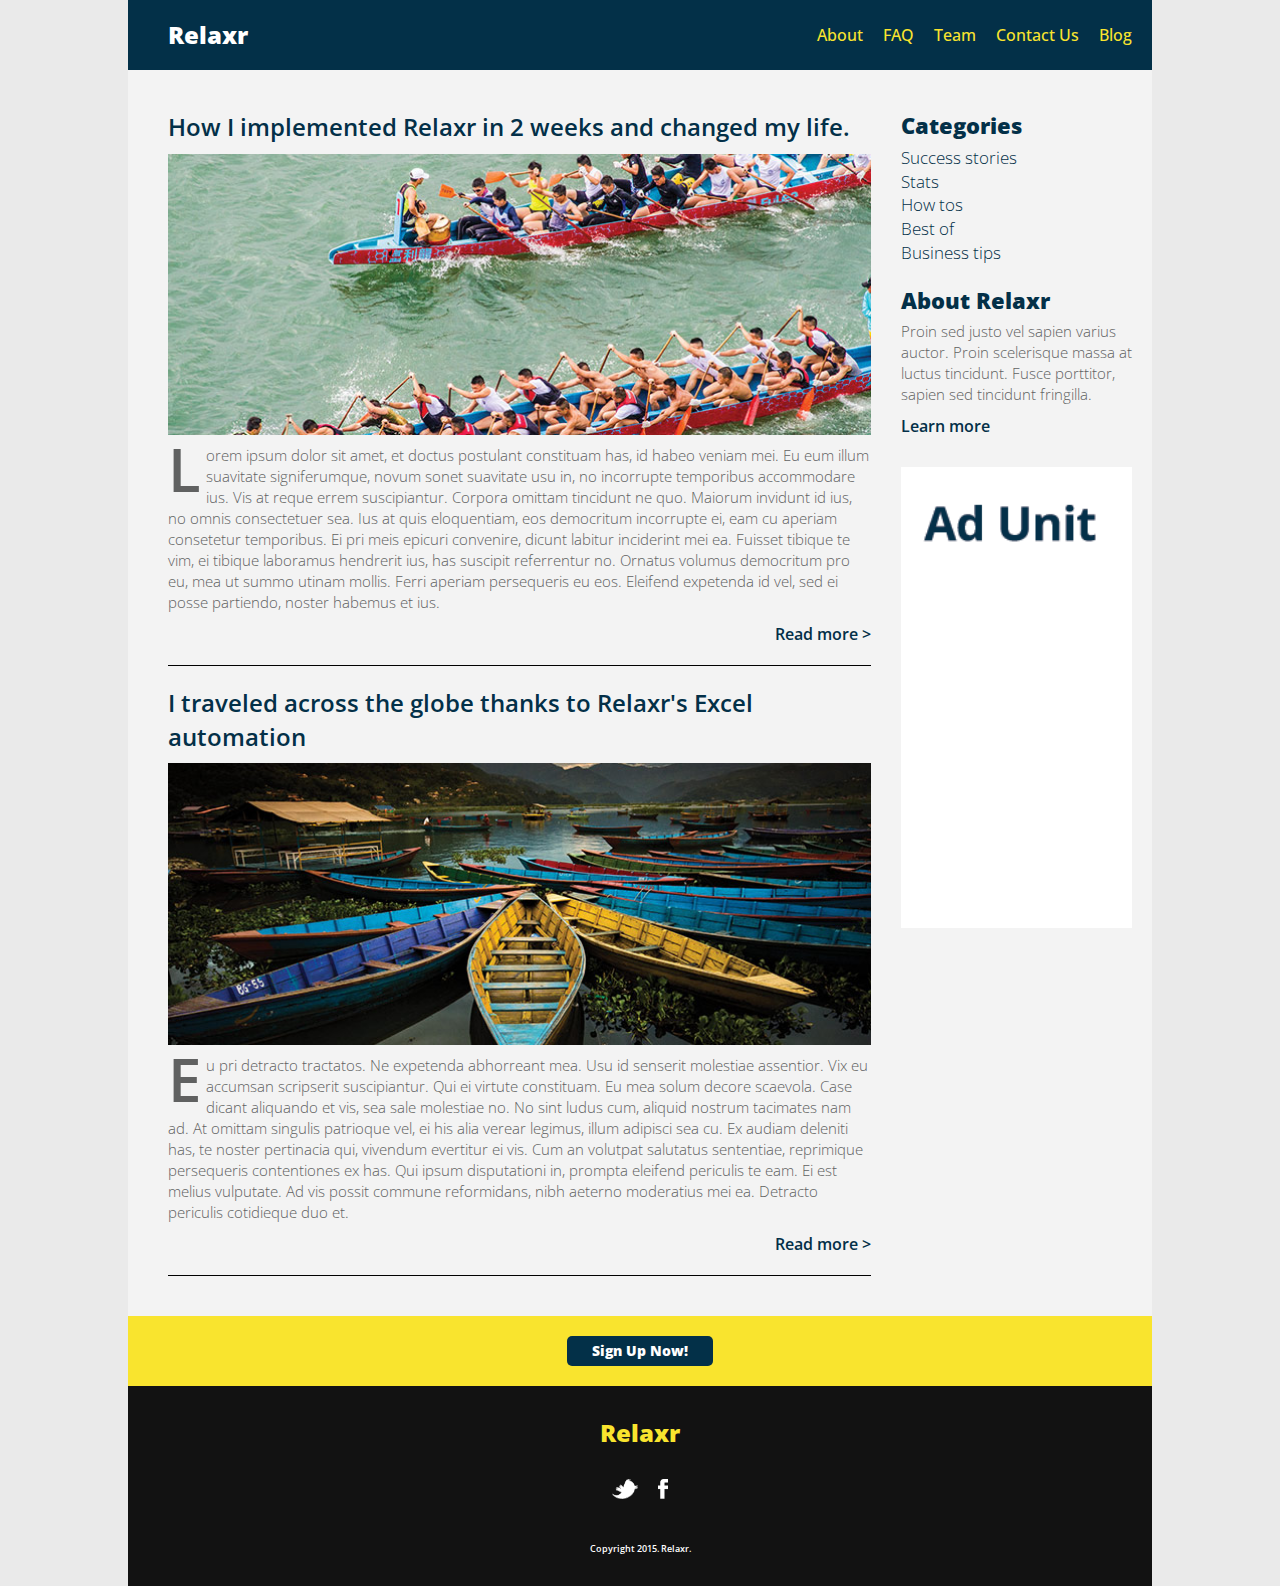
<file: index.html>
<!DOCTYPE html>
<html lang="en">
  <head>
    <meta charset="utf-8">
    <meta name="description" content="Relaxr Landing Page">
    <meta name="keywords" content="Relaxr, assistant, software">
    <title>Relaxr</title>
    <link href="https://fonts.googleapis.com/css?family=Open+Sans:300,300i,600,800" rel="stylesheet">
    <!-- external CSS link -->
    <link rel="stylesheet" href="css/reset.css">
    <link rel="stylesheet" href="css/base.css">
    <link rel="stylesheet" href="css/style.css">
    <script type="text/javascript" src="https://ajax.googleapis.com/ajax/libs/jquery/1.12.4/jquery.min.js">
    </script>
    <script type="text/javascript" src="js/jquery-functions.js"></script>
  </head>

  <body>
    <div id="container">
      <div class="header">
        <div class="logo">
          <h1>Relaxr</h1>
        </div>
        <div class="nav">
          <a href="landing.html">About</a>
          <a href="">FAQ</a>
          <a href="">Team</a>
          <a href="">Contact Us</a>
          <a href="">Blog</a>
        </div>
			</div>
      <div class="main_content">
        <div class="news_feed">
          <div class="news_item">
            <h2>How I implemented Relaxr in 2 weeks and changed my life.</h2>
            <img src="images/blog_photo1.jpg" alt="blog_photo1">
            <p>Lorem ipsum dolor sit amet, et doctus postulant constituam has, id habeo veniam mei. Eu eum illum suavitate signiferumque, novum sonet suavitate usu in, no incorrupte temporibus accommodare ius. Vis at reque errem suscipiantur. Corpora omittam tincidunt ne quo.
            Maiorum invidunt id ius, no omnis consectetuer sea. Ius at quis eloquentiam, eos democritum incorrupte ei, eam cu aperiam consetetur temporibus. Ei pri meis epicuri convenire, dicunt labitur inciderint mei ea. Fuisset tibique te vim, ei tibique laboramus hendrerit ius, has suscipit referrentur no. Ornatus volumus democritum pro eu, mea ut summo utinam mollis. Ferri aperiam persequeris eu eos. Eleifend expetenda id vel, sed ei posse partiendo, noster habemus et ius.
            </p>
            <div class="read_more">
              <a href="">Read more ></a>
            </div>
          </div>
          <div class="news_item">
            <h2>I traveled across the globe thanks to Relaxr's Excel automation</h2>
            <img src="images/blog_photo2.jpg" alt="blog_photo2">
            <p>Eu pri detracto tractatos. Ne expetenda abhorreant mea. Usu id senserit molestiae assentior. Vix eu accumsan scripserit suscipiantur. Qui ei virtute constituam.
            Eu mea solum decore scaevola. Case dicant aliquando et vis, sea sale molestiae no. No sint ludus cum, aliquid nostrum tacimates nam ad. At omittam singulis patrioque vel, ei his alia verear legimus, illum adipisci sea cu. Ex audiam deleniti has, te noster pertinacia qui, vivendum evertitur ei vis.
            Cum an volutpat salutatus sententiae, reprimique persequeris contentiones ex has. Qui ipsum disputationi in, prompta eleifend periculis te eam. Ei est melius vulputate. Ad vis possit commune reformidans, nibh aeterno moderatius mei ea. Detracto periculis cotidieque duo et.</p>
            <div class="read_more">
              <a href="">Read more ></a>
            </div>
          </div>
        </div>
        <div class="sidebar">
          <div class="categories">
            <h2>Categories</h2>
            <a href="">Success stories</a>
            <a href="">Stats</a>
            <a href="">How tos</a>
            <a href="">Best of</a>
            <a href="">Business tips</a>
          </div>
          <div class="about">
            <h2>About Relaxr</h2>
            <p>Proin sed justo vel sapien varius auctor. Proin scelerisque massa at luctus tincidunt. Fusce porttitor, sapien sed tincidunt fringilla.</p>
            <div class="read_more">
              <a href="landing.html">Learn more</a>
            </div>
          </div>

          <div class="advert">
            <img src="images/ad-unit.png" alt="advert_placeholder">
          </div>
        </div>
      </div>
      <div class="signup">
        <div id="button" class="signup">Sign Up Now!</div>
      </div>
      <div class="footer">
        <div>
          <h1>Relaxr</h1>
        </div>
        <div class="social">
          <a href="">
            <img src="images/twitter.png" alt="twitter">
          </a>
          <a href="">
            <img src="images/facebook.png" alt="facebook">
          </a>
        </div>
        <div class="copyright">Copyright 2015. Relaxr. </div>
      </div>
    </div><!-- #container -->
  </body>
</html>
</file>
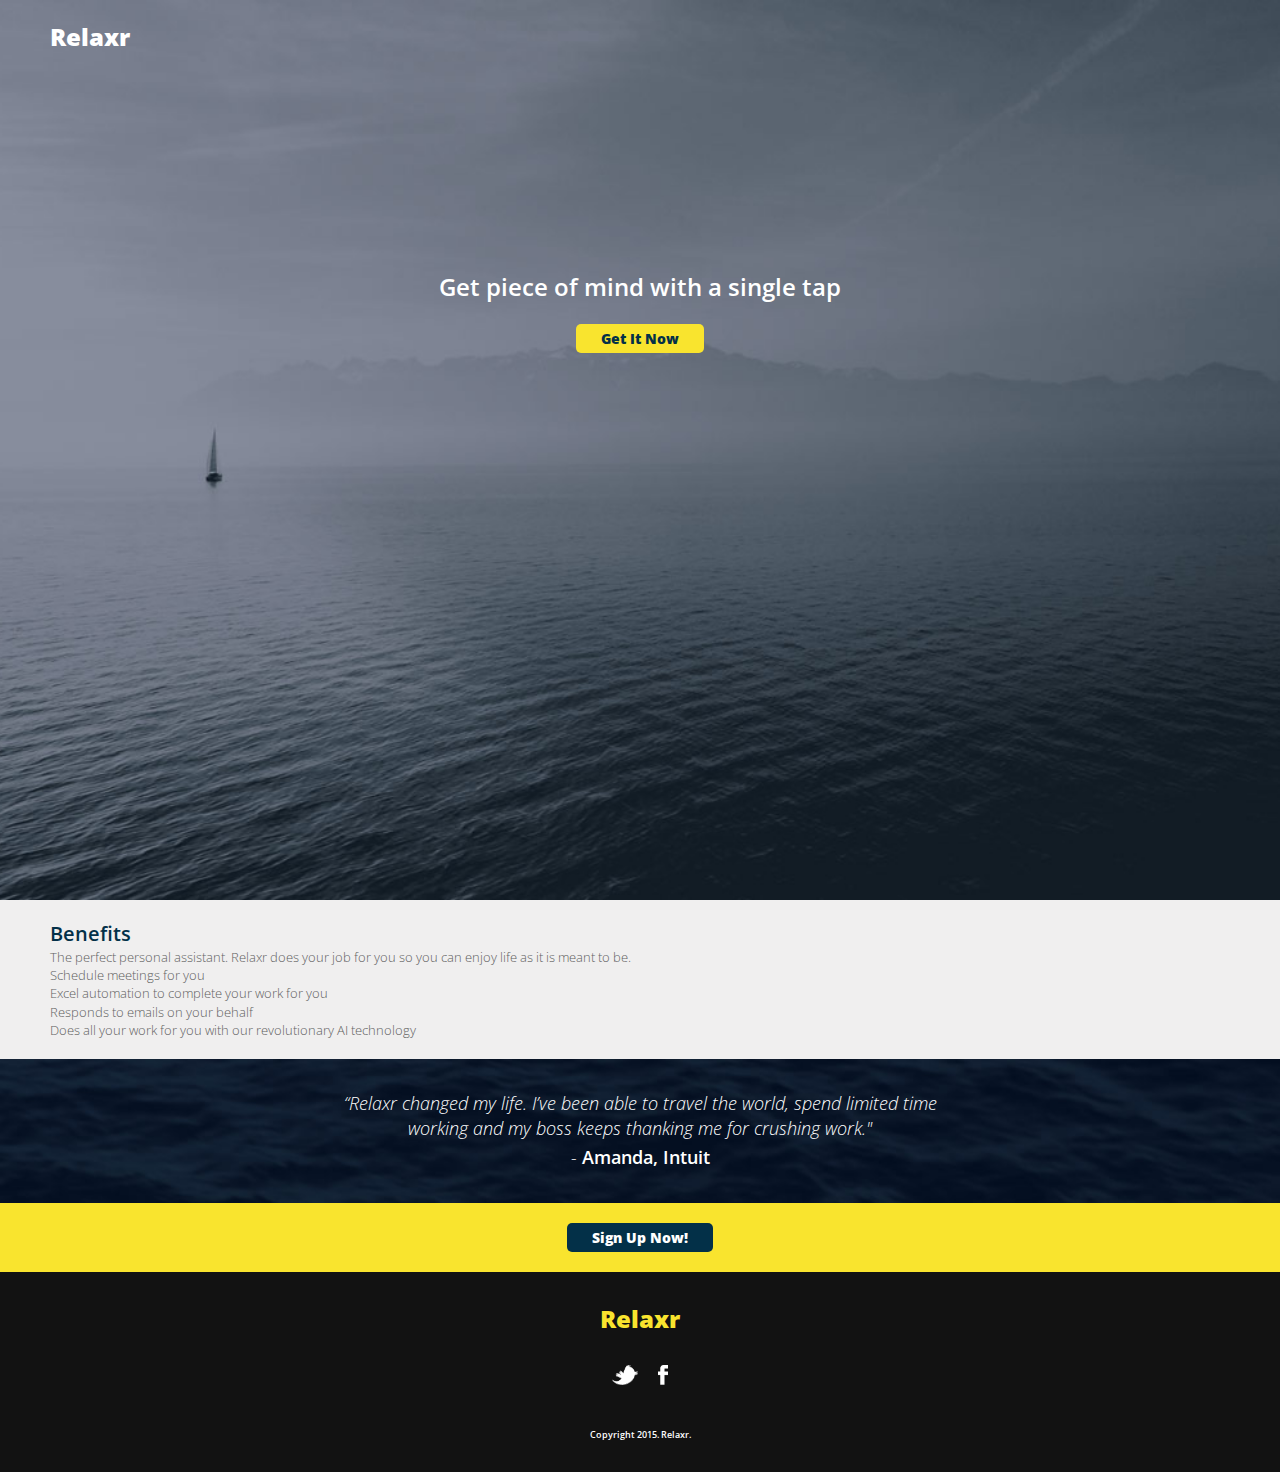
<file: landing.html>
<!DOCTYPE html>
<html lang="en">
  <head>
    <meta charset="utf-8">
    <meta name="description" content="Relaxr Landing Page">
    <meta name="keywords" content="Relaxr, assistant, software">
    <title>Relaxr</title>
    <link href="https://fonts.googleapis.com/css?family=Open+Sans:300,300i,600,800" rel="stylesheet">
    <link rel="stylesheet" href="css/reset.css">
    <link rel="stylesheet" href="css/base.css">
    <link rel="stylesheet" href="css/landing.css">

    <script type="text/javascript" src="https://ajax.googleapis.com/ajax/libs/jquery/1.12.4/jquery.min.js">
    </script>
    <script type="text/javascript" src="js/jquery-functions.js"></script>
  </head>

  <body>
    <div id="container">
      <div class="landing">
        <div class="logo">
          <h1>Relaxr</h1>
        </div>
        <div class="landing_content">
          <h2>Get piece of mind with a single tap</h2>
          <div id="button" class="primary">Get It Now</div>
        </div>
      </div>

      <div class="benefits">
        <div class="benefits_content">
          <h1>Benefits</h1>
          <p>The perfect personal assistant. Relaxr does your job for you so you can enjoy life as it is meant to be.</p>
          <ul>
            <li>Schedule meetings for you</li>
            <li>Excel automation to complete your work for you</li>
            <li>Responds to emails on your behalf</li>
            <li>Does all your work for you with our revolutionary AI technology</li>
          </ul>
        </div>
      </div>

      <div class="testimonial">
        <p>“Relaxr changed my life. I’ve been able to travel the world, spend limited time working and my boss keeps thanking me for crushing work."</p>
        <p>- <em>Amanda, Intuit</em></p>
      </div>

      <div class="signup">
        <div id="button" class="signup">Sign Up Now!</div>
      </div>

      <div class="footer">
        <h1>Relaxr</h1>
        <div class="social">
          <a href="">
            <img src="images/twitter.png" alt="twitter">
          </a>
          <a href="">
            <img src="images/facebook.png" alt="facebook">
          </a>
        </div>
        <div class="copyright">Copyright 2015. Relaxr.</div>
      </div>

    </div>
	</body>
</html>
</file>
<file: css/base.css>
/*
Project Name: Relaxr (this has the common styles applied to all HTML pages)
Client: Relaxr
Author: Grace Tamoro
Developer @GA in MEL
*/

/******************************************
/* SETUP
/*******************************************/

/* Box Model Hack */
* {
     -moz-box-sizing: border-box; /* Firefox */
     -webkit-box-sizing: border-box; /* Safari/Chrome/iOS/Android */
     box-sizing: border-box; /* IE */
}

/* Clear fix hack */
.clearfix:after {
     content: ".";
     display: block;
     clear: both;
     visibility: hidden;
     line-height: 0;
     height: 0;
}

.clear {
  clear: both;
}

.alignright {
  float: right;
  padding: 0 0 10px 10px; /* note the padding around a right floated image */
}

.alignleft {
  float: left;
  padding: 0 10px 10px 0; /* note the padding around a left floated image */
}

/******************************************
/* BASE STYLES
/*******************************************/

#button {
  font-weight: 800;
  font-size: 14px;
  border-radius: 5px;
  margin-top: 20px;
  margin-bottom: 20px;
  padding-top: 5px;
  padding-bottom: 5px;
  padding-left: 25px;
  padding-right: 25px;
  background-color: #033048;
  color: white;
  cursor: pointer;
}

.signup {
  background-color: #f9e42e;
}

.footer {
  background-color: #121212;
}

.footer h1 {
  color: #f9e42e;
}

.copyright {
  color: white;
  font-size: 9px;
  font-weight: 600;
  padding: 10px;
}

/******************************************
/* IMAGE STYLES
/*******************************************/

.social img {
  margin: 10px;
  height: 20px;
  width: auto;
}

/******************************************
/* LAYOUT
/*******************************************/
.signup {
  display: flex;
  flex-direction: row;
  justify-content: center;
}

.footer {
  display: flex;
  flex-direction: column;
  align-items: center;
  justify-content: space-between;
  min-height: 200px;
  padding-top: 30px;
  padding-bottom: 20px;
}

.social {
  display: flex;
  flex-direction: row;
  align-items: center;
  justify-content: space-between;
}

/******************************************
/* ADDITIONAL STYLES
/*******************************************/
a:hover, a:visited, a:link, a:active {
  text-decoration: none;
}
</file>
<file: css/style.css>
/*
Project Name: Relaxr Blog
Client: Relaxr
Author: Grace Tamoro
Developer @GA in MEL
*/

/******************************************
/* BASE STYLES
/*******************************************/

body {
  color: black;
  font-size: 12px;
  line-height: 1.4;
  font-family: 'Open Sans', sans-serif;
  background: #eaeaea;
}

h1 {
  font-size: 24px;
  font-weight: 800;
  color: white;
}

.footer h1 {
  color: #f9e42e;
}

h2 {
  color: #033048;
}

p {
  color: #606161;
  font-size: 15px;
  font-weight: 300;
  padding-bottom: 10px;
}

.header {
  background-color: #033048;
  min-height: 70px;
}

.news_item h2 {
  font-size: 24px;
  font-weight: 600;
}

.categories h2,
.about h2 {
  font-size: 22px;
  font-weight: 800;
  padding-bottom: 5px;
}

.categories a {
  color: #033048;
  font-size: 17px;
  font-weight: 300;
}

.nav a {
  color: #f9e42e;
  margin-right: 20px;
  font-size: 16px;
  font-weight: 500;
}

.read_more a {
  font-size: 16px;
  font-weight: 600;
  color: #033048;
}

/******************************************
/* IMAGE STYLES
/*******************************************/

.news_item img {
  width: 100%;
  height: auto;
  margin-top: 10px;
  margin-bottom: 10px;
}

.advert img {
  width: 100%;
  height: auto;
}

/******************************************
/* LAYOUT
/*******************************************/

/* Center the container */
#container {
  display: flex;
  flex-direction: column;
  background: #f3f3f3;
  width: 80%;
  margin: auto;
}

.header {
  display: flex;
  flex-direction: row;
  justify-content: space-between;
  flex-wrap: wrap;
  align-items: center;
}

.logo {
  padding-left: 40px;
}

.nav {
  display: flex;
  flex-direction: row;
  justify-content: space-around;
  flex-wrap: wrap;
  padding-left: 40px;
}

.main_content {
  display: flex;
  padding-left: 40px;
  padding-top: 40px;
  padding-right: 20px;
  padding-bottom: 20px;
  justify-content: space-between;
}

.news_feed {
  display: flex;
  flex-direction: column;
  width: 75%;
  padding-right: 20px;
}

.news_item {
  display: flex;
  flex-direction: column;
  border-bottom: 1px solid black;
  padding-bottom: 20px;
  margin-bottom: 20px;
}

.read_more  {
  display: flex;
  flex-direction: row;
}

.news_item .read_more {
  justify-content: flex-end;
}

.about .read_more {
  justify-content: flex-start;
}

.sidebar {
  display: flex;
  flex-direction: column;
  width: 24%;
}

.categories {
  display: flex;
  flex-direction: column;
  padding-bottom: 20px;
}

.about {
  display: flex;
  flex-direction: column;
  padding-bottom: 30px;
}

/******************************************
/* ADDITIONAL STYLES
/*******************************************/
.nav a:hover {
  color: white;
}

.categories a:hover {
  color: #f9e42e;
}

.read_more a:hover {
  color: #f9e42e;
}

.news_item p::first-letter {
  float: left;
  width: 0.7em;
  padding-right: 5px;
  font-size: 400%;
  line-height: 80%;
  color: #606161;
  font-weight: 600;
}
</file>
<file: css/landing.css>
/*
Project Name: Relaxr Landing
Client: Relaxr
Author: Grace Tamoro
Developer @GA in MEL
*/

/******************************************
/* BASE STYLES
/*******************************************/

body {
  color: white;
  font-size: 12px;
  line-height: 1.4;
  font-family: 'Open Sans', sans-serif;
}

h1 {
  font-size: 24px;
  font-weight: 800;
  color: white;
}

.landing h1 {
  padding-left: 50px;
  padding-top: 20px;
}

.landing h2 {
  font-size: 24px;
  font-weight: 600;
  text-align: center;
}

.benefits h1 {
  font-weight: 600;
  font-size: 20px;
}

.benefits p {
  font-weight: 300;
  font-size: 13px;
}

li {
  font-weight: 300;
  font-size: 13px;
}

.testimonial p {
  font-weight: 300;
  font-style: italic;
  font-size: 18px;
  text-align: center;
}

.testimonial em {
  font-weight: 600;
  font-size: 18px;
  font-style: normal;
}

/******************************************
/* BACKGROUND & COLOURS
/*******************************************/
.landing {
  background: url(../images/header_bg.jpg) no-repeat center top rgb(134,141,157);
  background-size: cover;
}

#button.primary  {
  background-color: #f9e42e;
  color: #033048;
}

.benefits {
  background-color: #f0efef;
  color: #606161;
}

.benefits_content h1 {
  color: #033048;
}

.testimonial {
  background: url(../images/testimonial_bg.jpg) no-repeat center top rgb(134,141,157);
  background-size: cover;
}

/******************************************
/* IMAGE STYLES
/*******************************************/


/******************************************
/* LAYOUT
/*******************************************/

/* Center the container */
#container {
  width: 100%;
  margin: auto;
  display: flex;
  flex-direction: column;
}

.landing {
  flex-direction: column;
  height: 100vh;
  display: flex;
}

.logo {
  flex-basis: 30%;
}

.landing_content {
  flex-basis: 70%;
  flex-direction: column;
  display: flex;
  align-items: center;
}

.benefits {
  display: flex;
  flex-direction: column;
  height: auto;
  padding-left: 50px;
  padding-top: 20px;
  padding-bottom: 20px;
}

.benefits_content {
  width: 50%;
}

.testimonial {
  display: flex;
  flex-direction: column;
  align-items: center;
  padding: 30px;
}

.testimonial p {
  width: 50%;
  margin-bottom: 2px;
  margin-top: 2px;
}

/******************************************
/* ADDITIONAL STYLES
/*******************************************/
</file>
